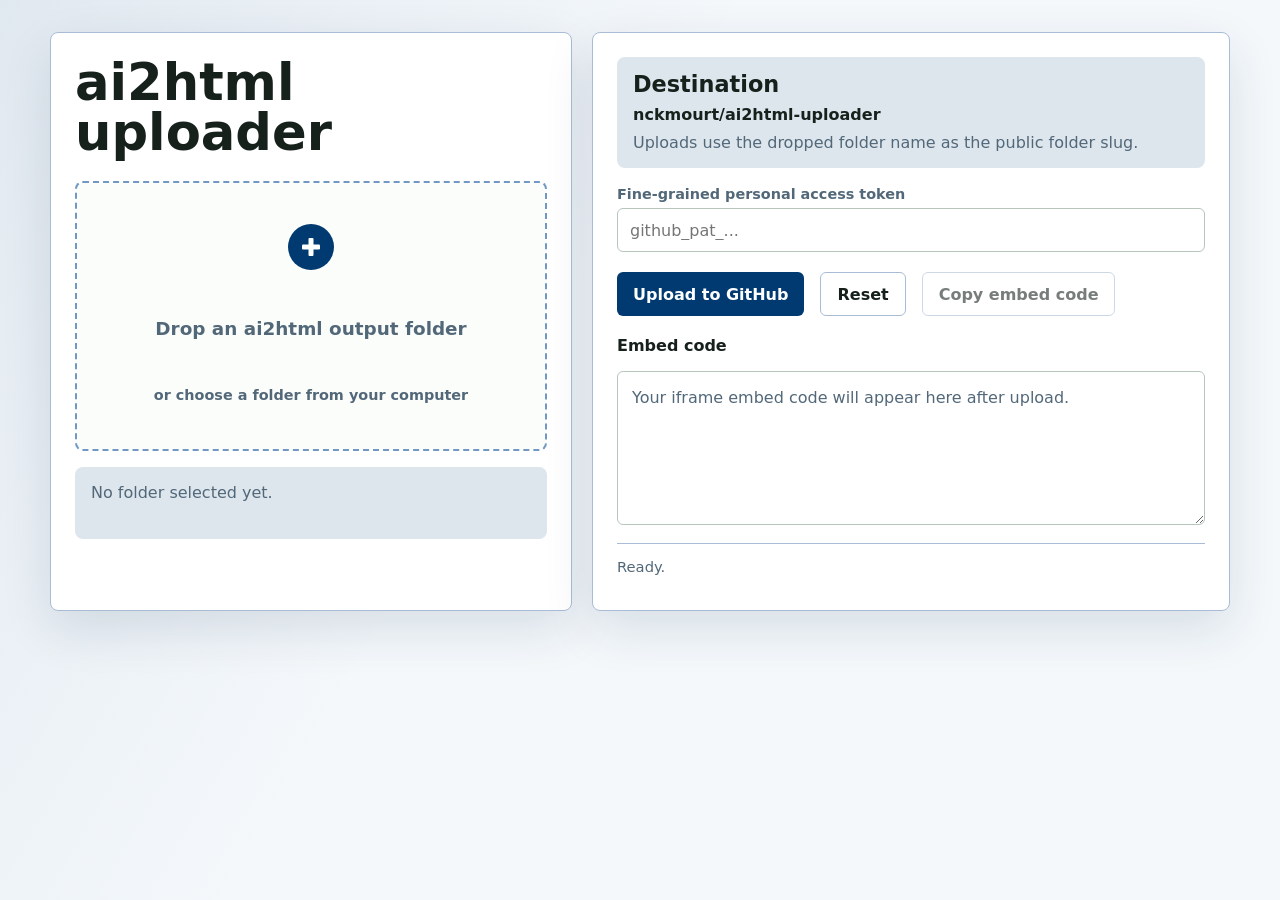
<file: index.html>
<!doctype html>
<html lang="en">
  <head>
    <meta charset="utf-8">
    <meta name="viewport" content="width=device-width, initial-scale=1">
    <title>ai2html GitHub Pages Uploader</title>
    <link rel="stylesheet" href="styles.css?v=20260601-3">
  </head>
  <body>
    <main class="app-shell">
      <section class="workspace">
        <div class="panel upload-panel">
          <div class="title-row">
            <div>
              <h1>ai2html uploader</h1>
            </div>
          </div>

          <label class="drop-zone" id="drop-zone" for="folder-input">
            <input id="folder-input" type="file" webkitdirectory directory multiple>
            <span class="drop-icon" aria-hidden="true">+</span>
            <span class="drop-title">Drop an ai2html output folder</span>
            <span class="drop-copy">or choose a folder from your computer</span>
          </label>

          <div class="file-summary" id="file-summary" aria-live="polite">
            No folder selected yet.
          </div>
        </div>

        <form class="panel controls-panel" id="upload-form" autocomplete="off">
          <div class="destination-summary">
            <h2>Destination</h2>
            <p class="destination-repo">nckmourt/ai2html-uploader</p>
            <p>Uploads use the dropped folder name as the public folder slug.</p>
          </div>
          <div class="field-grid">
            <label class="wide">
              <span>Fine-grained personal access token</span>
              <input id="token" name="token" type="password" autocomplete="off" required placeholder="github_pat_...">
            </label>
          </div>

          <div class="button-row">
            <button type="submit" id="upload-button">Upload to GitHub</button>
            <button type="button" class="secondary" id="reset-button">Reset</button>
            <button type="button" class="secondary" id="copy-button" disabled>Copy embed code</button>
          </div>

          <div class="embed-output" aria-live="polite">
            <h2>Embed code</h2>
            <textarea id="embed-code" readonly placeholder="Your iframe embed code will appear here after upload."></textarea>
          </div>

          <div class="progress-log" id="progress-log" aria-live="polite">
            <p>Ready.</p>
          </div>
        </form>
      </section>

      <section class="panel preview-panel hidden" id="preview-panel" aria-live="polite">
        <div class="preview-header">
          <div class="preview-title-group">
            <h2>Preview</h2>
            <div class="preview-tabs" id="preview-tabs"></div>
          </div>
          <div class="artboard-controls" id="artboard-controls" hidden>
            <button type="button" class="secondary icon-button" id="prev-artboard" aria-label="Previous artboard">&lt;</button>
            <span id="artboard-label">Artboard</span>
            <button type="button" class="secondary icon-button" id="next-artboard" aria-label="Next artboard">&gt;</button>
          </div>
        </div>
        <div class="preview-frame-wrap">
          <iframe id="preview-frame" title="Local ai2html preview" sandbox="allow-scripts allow-same-origin"></iframe>
          <div class="preview-empty" id="preview-empty">Drop a folder to preview the detected graphic before uploading.</div>
        </div>
      </section>

    </main>

    <script src="app.js?v=20260603-1" type="module"></script>
  </body>
</html>
</file>
<file: styles.css>
:root {
  color-scheme: light;
  --bg: #f4f8fb;
  --ink: #17211c;
  --muted: #526879;
  --line: #a8bdd5;
  --panel: #ffffff;
  --accent: #003a70;
  --accent-strong: #022a4e;
  --warning: #9b3d27;
  --soft: #dde5ed;
  --shadow: 0 18px 50px rgba(2, 42, 78, 0.12);
}

* {
  box-sizing: border-box;
}

body {
  margin: 0;
  min-height: 100vh;
  background:
    linear-gradient(120deg, rgba(0, 58, 112, 0.08), transparent 42%),
    var(--bg);
  color: var(--ink);
  font-family: Inter, ui-sans-serif, system-ui, -apple-system, BlinkMacSystemFont, "Segoe UI", sans-serif;
}

button,
input,
textarea {
  font: inherit;
}

.app-shell {
  width: min(1180px, calc(100% - 32px));
  margin: 0 auto;
  padding: 32px 0;
}

.workspace {
  display: grid;
  grid-template-columns: minmax(320px, 0.9fr) minmax(360px, 1.1fr);
  gap: 20px;
  align-items: stretch;
}

.panel {
  background: var(--panel);
  border: 1px solid var(--line);
  border-radius: 8px;
  box-shadow: var(--shadow);
}

.hidden {
  display: none !important;
}

.upload-panel,
.controls-panel,
.preview-panel {
  padding: 24px;
}

.title-row,
.output-header,
.button-row {
  display: flex;
  justify-content: space-between;
  gap: 16px;
  align-items: center;
}

.eyebrow {
  margin: 0 0 6px;
  color: var(--accent);
  font-size: 0.78rem;
  font-weight: 700;
  letter-spacing: 0;
  text-transform: uppercase;
}

h1,
h2 {
  margin: 0;
  letter-spacing: 0;
}

h1 {
  font-size: clamp(2rem, 4vw, 3.4rem);
  line-height: 0.98;
  max-width: 440px;
}

h2 {
  font-size: 1.4rem;
}

.drop-zone {
  display: grid;
  place-items: center;
  gap: 8px;
  min-height: 270px;
  margin-top: 24px;
  padding: 24px;
  border: 2px dashed #7098c3;
  border-radius: 8px;
  background: #fbfdfb;
  text-align: center;
  cursor: pointer;
  transition: border-color 160ms ease, background 160ms ease, transform 160ms ease;
}

.drop-zone.drag-over {
  border-color: var(--accent);
  background: #edf5fb;
  transform: translateY(-1px);
}

.drop-zone input {
  position: absolute;
  width: 1px;
  height: 1px;
  overflow: hidden;
  clip: rect(0 0 0 0);
}

.drop-icon {
  display: grid;
  place-items: center;
  position: relative;
  width: 46px;
  height: 46px;
  border-radius: 50%;
  background: var(--accent);
  color: white;
  font-size: 0;
  line-height: 0;
}

.drop-icon::before,
.drop-icon::after {
  content: "";
  position: absolute;
  top: 50%;
  left: 50%;
  width: 18px;
  height: 5px;
  border-radius: 1px;
  background: currentColor;
  transform: translate(-50%, -50%);
}

.drop-icon::after {
  transform: translate(-50%, -50%) rotate(90deg);
}

.drop-title {
  font-size: 1.15rem;
  font-weight: 800;
}

.drop-copy,
.file-summary,
.progress-log,
textarea::placeholder {
  color: var(--muted);
}

.file-summary {
  margin-top: 16px;
  min-height: 72px;
  padding: 14px 16px;
  border-radius: 8px;
  background: var(--soft);
  line-height: 1.45;
}

.field-grid {
  display: grid;
  grid-template-columns: repeat(2, minmax(0, 1fr));
  gap: 16px;
}

.destination-summary {
  margin-bottom: 18px;
  padding: 14px 16px;
  border-radius: 8px;
  background: var(--soft);
}

.destination-summary p:last-child {
  margin: 8px 0 0;
  color: var(--muted);
  line-height: 1.4;
}

.destination-repo {
  margin: 8px 0 0;
  color: var(--ink);
  font-weight: 800;
}

label span {
  display: block;
  margin-bottom: 6px;
  color: var(--muted);
  font-size: 0.9rem;
  font-weight: 700;
}

.wide {
  grid-column: 1 / -1;
}

input,
textarea {
  width: 100%;
  border: 1px solid #b7c5bd;
  border-radius: 6px;
  background: #fff;
  color: var(--ink);
}

input {
  min-height: 44px;
  padding: 10px 12px;
}

textarea {
  min-height: 154px;
  margin-top: 16px;
  padding: 14px;
  resize: vertical;
  line-height: 1.5;
}

input:focus,
textarea:focus,
button:focus-visible,
.drop-zone:focus-within {
  outline: 3px solid rgba(0, 58, 112, 0.25);
  outline-offset: 2px;
}

.button-row {
  margin-top: 20px;
  justify-content: flex-start;
}

button {
  min-height: 44px;
  border: 0;
  border-radius: 6px;
  padding: 10px 16px;
  background: var(--accent);
  color: white;
  font-weight: 800;
  cursor: pointer;
}

button:hover:not(:disabled) {
  background: var(--accent-strong);
}

button:disabled {
  cursor: not-allowed;
  opacity: 0.58;
}

button.secondary {
  border: 1px solid var(--line);
  background: white;
  color: var(--ink);
}

button.secondary:hover:not(:disabled) {
  background: var(--soft);
}

.preview-panel {
  margin-top: 20px;
}

.embed-output {
  margin-top: 20px;
}

.embed-output h2 {
  font-size: 1rem;
}

.preview-header {
  display: flex;
  justify-content: space-between;
  gap: 20px;
  align-items: start;
}

.preview-title-group {
  display: grid;
  gap: 16px;
  min-width: 0;
}

.preview-tabs {
  display: flex;
  flex-wrap: wrap;
  gap: 8px;
  justify-content: flex-start;
}

.artboard-controls {
  display: grid;
  grid-template-columns: 34px minmax(120px, auto) 34px;
  gap: 8px;
  align-items: center;
}

.artboard-controls[hidden] {
  display: none;
}

#artboard-label {
  min-width: 0;
  max-width: 280px;
  overflow: hidden;
  color: var(--muted);
  font-weight: 800;
  text-align: center;
  text-overflow: ellipsis;
  white-space: nowrap;
}

.icon-button {
  min-width: 34px;
  min-height: 34px;
  padding: 0;
}

.preview-tab {
  min-height: 34px;
  max-width: 260px;
  padding: 7px 10px;
  overflow: hidden;
  border: 1px solid var(--line);
  background: white;
  color: var(--ink);
  text-overflow: ellipsis;
  white-space: nowrap;
}

.preview-tab.active {
  border-color: var(--accent);
  background: var(--accent);
  color: white;
}

.preview-frame-wrap {
  position: relative;
  display: flex;
  justify-content: center;
  width: fit-content;
  max-width: 100%;
  margin-top: 28px;
  margin-bottom: 20px;
  margin-right: auto;
  margin-left: auto;
  overflow: auto;
  border: 0;
  border-radius: 0;
  background: #fff;
  box-shadow:
    0 0 0 0.5px #9e9e9e,
    0 14px 30px rgba(0, 0, 0, 0.22);
}

#preview-frame {
  display: none;
  width: 100%;
  border: 0;
  background: white;
}

#preview-frame.visible {
  display: block;
}

.preview-empty {
  position: absolute;
  inset: 0;
  display: grid;
  place-items: center;
  padding: 24px;
  color: var(--muted);
  text-align: center;
}

.preview-empty.hidden {
  display: none;
}

.progress-log {
  max-height: 260px;
  margin-top: 14px;
  overflow: auto;
  border-top: 1px solid var(--line);
  padding-top: 12px;
  font-size: 0.92rem;
  line-height: 1.45;
}

.progress-log p {
  margin: 0 0 8px;
}

.progress-log .error {
  color: var(--warning);
  font-weight: 700;
}

.progress-log .success {
  color: var(--accent-strong);
  font-weight: 700;
}

@media (max-width: 820px) {
  .app-shell {
    width: min(100% - 24px, 620px);
    padding: 18px 0;
  }

  .workspace,
  .field-grid {
    grid-template-columns: 1fr;
  }

  .title-row,
  .output-header {
    align-items: flex-start;
    flex-direction: column;
  }

  .preview-header {
    flex-direction: column;
  }

  .preview-title-group {
    width: 100%;
  }

  .upload-panel,
  .controls-panel,
  .preview-panel {
    padding: 18px;
  }

  .drop-zone {
    min-height: 220px;
  }

  #preview-frame {
    height: 520px;
  }
}
</file>
